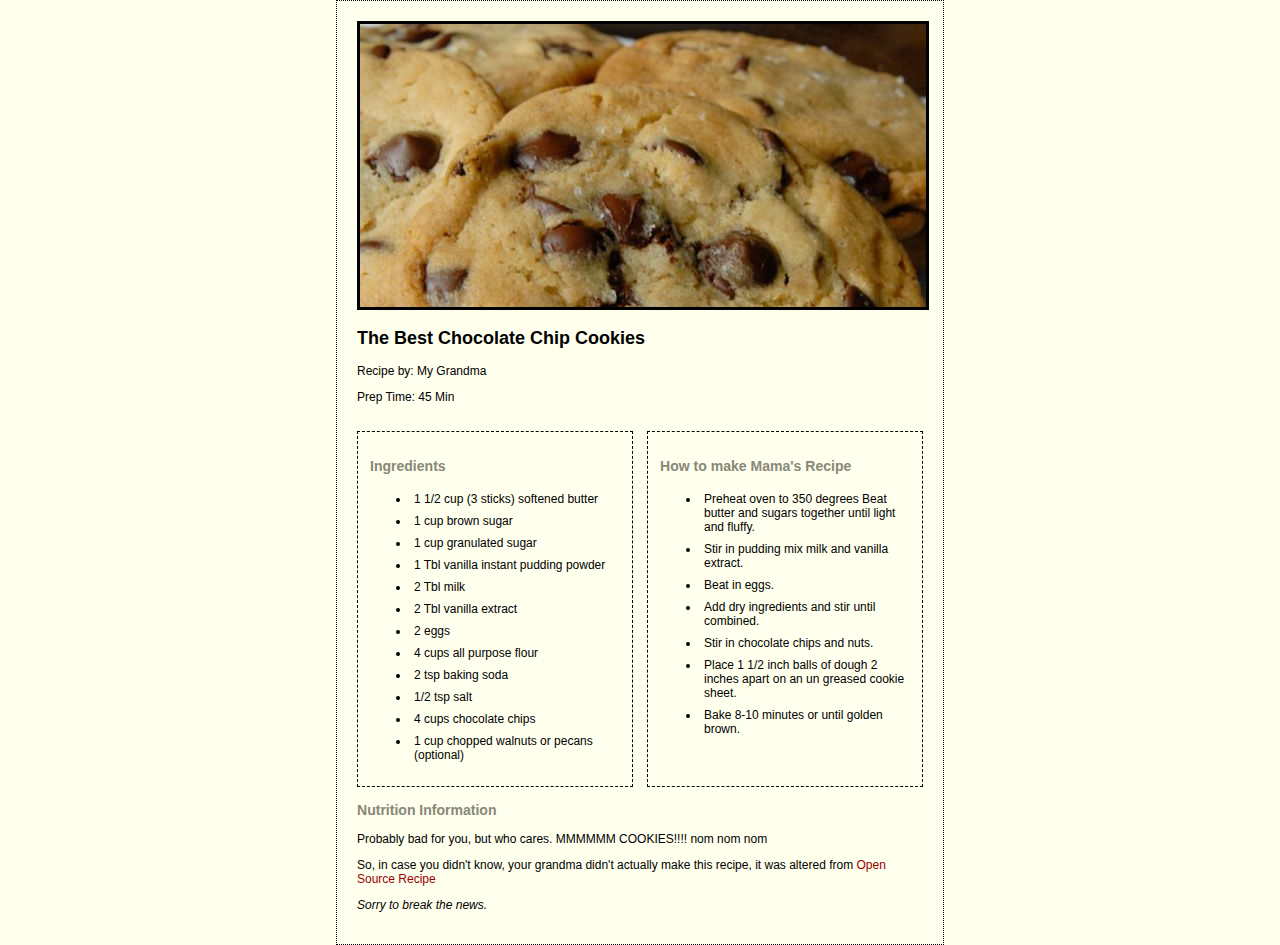
<file: cookie_recipe/index.html>
<!--Task
========================

Your Grandma wants you to publish her famous cookie recipe to the world wide web, she's typed it out for you in this .html document (she's so nice).

She absolutely wants the directions to appear in order in a numbered list. The cookies won't taste good if you don't get the order right. (hint you need an ordered list).

Your Grandpa happens to be a great Graphic Designer and gave you the following specs to style:

Cookie Recipe CSS
=================

- The background color for the page is #FFE
- The color for the text reading "Nutrition Information" is #887
- The link color is #900

Bonus: The border on the page and around the image is black -->

<!DOCTYPE html>
<html>

<head>
  <title>The Cookie Recipe</title>
  <link rel="stylesheet" type="text/css" href="cookie.css">
</head>

<body>

  <img src="cookies.jpg">

  <h2>The Best Chocolate Chip Cookies</h2>
  <p>Recipe by: My Grandma</p>
  <p>Prep Time: 45 Min</p>


  <div class="content">
    <h3>Ingredients</h3>
    <ul>
      <li>1 1/2 cup (3 sticks) softened butter</li>
      <li>1 cup brown sugar</li>
      <li>1 cup granulated sugar</li>
      <li>1 Tbl vanilla instant pudding powder</li>
      <li>2 Tbl milk</li>
      <li>2 Tbl vanilla extract</li>
      <li>2 eggs</li>
      <li>4 cups all purpose flour</li>
      <li>2 tsp baking soda</li>
      <li>1/2 tsp salt</li>
      <li>4 cups chocolate chips</li>
      <li>1 cup chopped walnuts or pecans (optional)</li>
    </ul>
  </div>

  <div class="content2">
    <h3>How to make Mama's Recipe</h3>
    <ul>
      <li>Preheat oven to 350 degrees Beat butter and sugars together until light and fluffy.</li>
      <li>Stir in pudding mix milk and vanilla extract.</li>
      <li>Beat in eggs.</li>
      <li>Add dry ingredients and stir until combined.</li>
      <li> Stir in chocolate chips and nuts.</li>
      <li>Place 1 1/2 inch balls of dough 2 inches apart on an un greased cookie sheet.</li>
      <li>Bake 8-10 minutes or until golden brown.</li>
    </ul>
  </div>

  <h3>Nutrition Information</h3>

  Probably bad for you, but who cares. MMMMMM COOKIES!!!! nom nom nom

  <p>So, in case you didn't know, your grandma didn't actually make this recipe, it was altered from <a href="http://www.opensourcefood.com/people/Amanori/recipes/mamas-recipe-the-best-chocolate-chip-cookies">Open Source Recipe</a>  </p>
    <p class="sorry"> Sorry to break the news.</p>


  <!--You must include the link in your final webpage -->
</body>

</html>
</file>
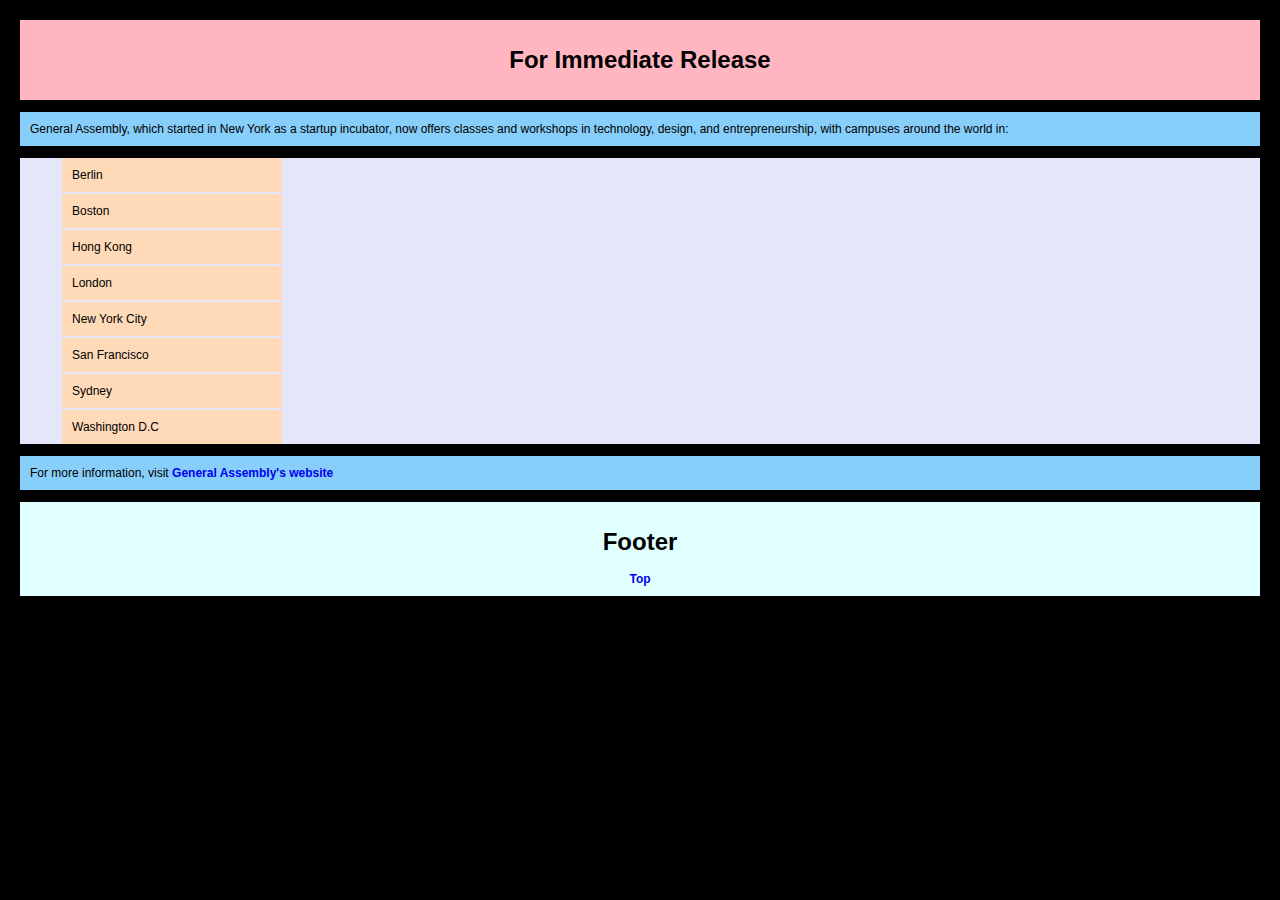
<file: ga_press_release/index.html>
<!DOCTYPE html>
<html>

<head>
  <title>My first web page</title>
  <link rel="stylesheet" type="text/css" href="ga_press_release.css">
</head>

<body>
<header id="headerid">
  <h1>For Immediate Release</h1>
</header>

<p>General Assembly, which started in New York as a startup incubator, now offers classes and workshops in technology, design, and entrepreneurship, with campuses around the world in:</p>

<ul>
	<li>Berlin</li>
	<li>Boston</li>
	<li>Hong Kong</li>
	<li>London</li>
	<li>New York City</li>
	<li>San Francisco</li>
	<li>Sydney</li>
	<li>Washington D.C</li>
</ul>

<p>
	For more information, visit <a href="https://generalassemb.ly/">General Assembly's website</a>
</p>

<footer>
  <h1>Footer</h1>
  <a href="#headerid">Top</a>
</footer>

</body>

</html>
</file>
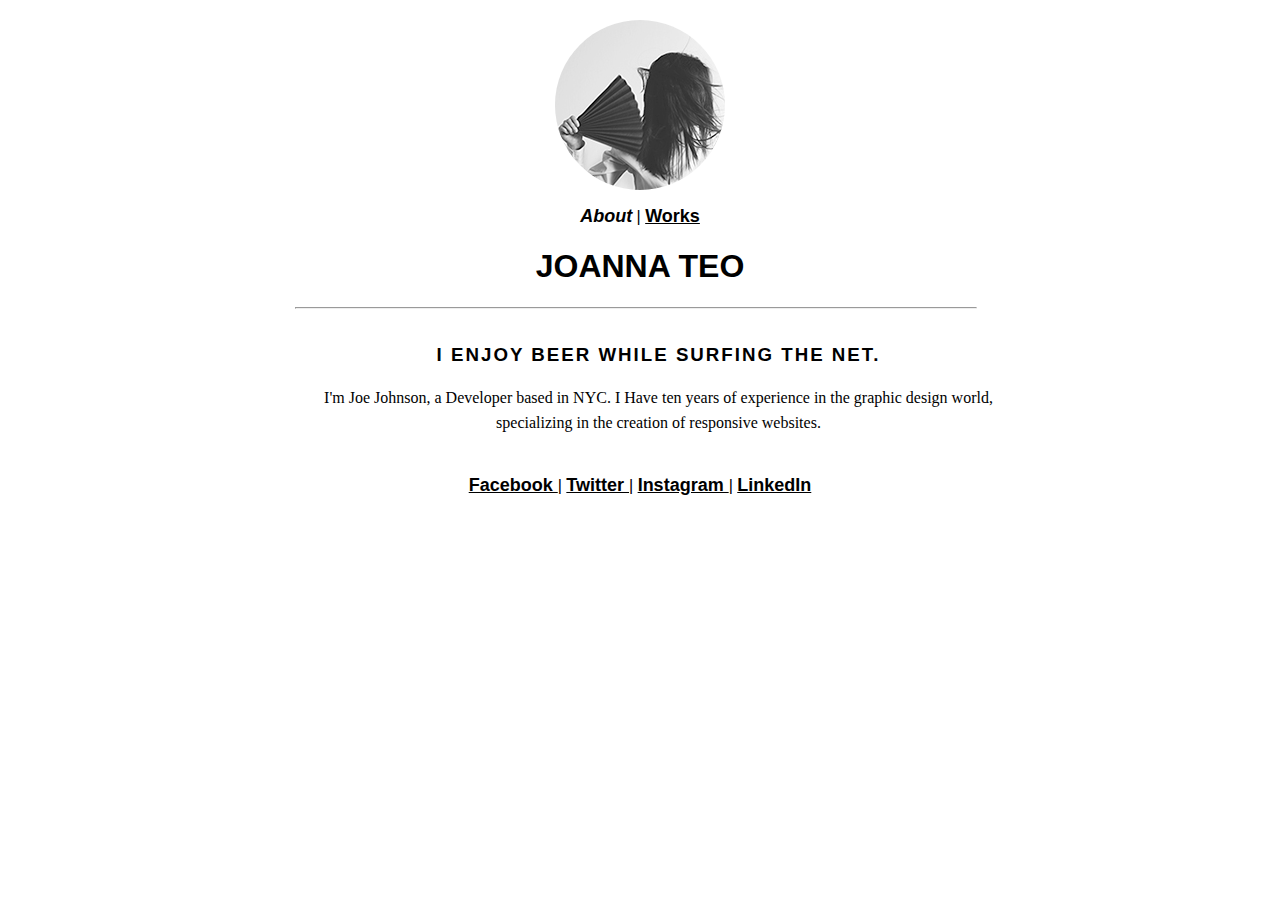
<file: assignment/starter_code/index.html>
<!DOCTYPE html>

<html>
<title>Joanna Teo</title>

<head>
  <link rel="stylesheet" type="text/css" href="stylesheet.css">
</head>

<body>

  <div class="wrap">
<div class="imgdp"></div>
    <p class="link"><a href="index.html" class="current">About</a> | <a href="portfoliopage.html">Works</a></p>
    <h1>Joanna Teo</h1>

    <hr class="thin1">

    <div id="about">

      <h3>I ENJOY BEER WHILE SURFING THE NET.</h3>
      <p class="text">I'm Joe Johnson, a Developer based in NYC. I Have ten years of experience in the graphic design world, specializing in the creation of responsive websites.</p>

    </div>



    <div class="social">
      <a href="http://www.facebook.com">Facebook </a>| <a href="http://www.twitter.com">Twitter </a>| <a href="http://www.Instagram.com">Instagram </a>| <a href="http://www.linkedin.com">LinkedIn </a>
    </div>

  </div>

</body>

</html>
</file>
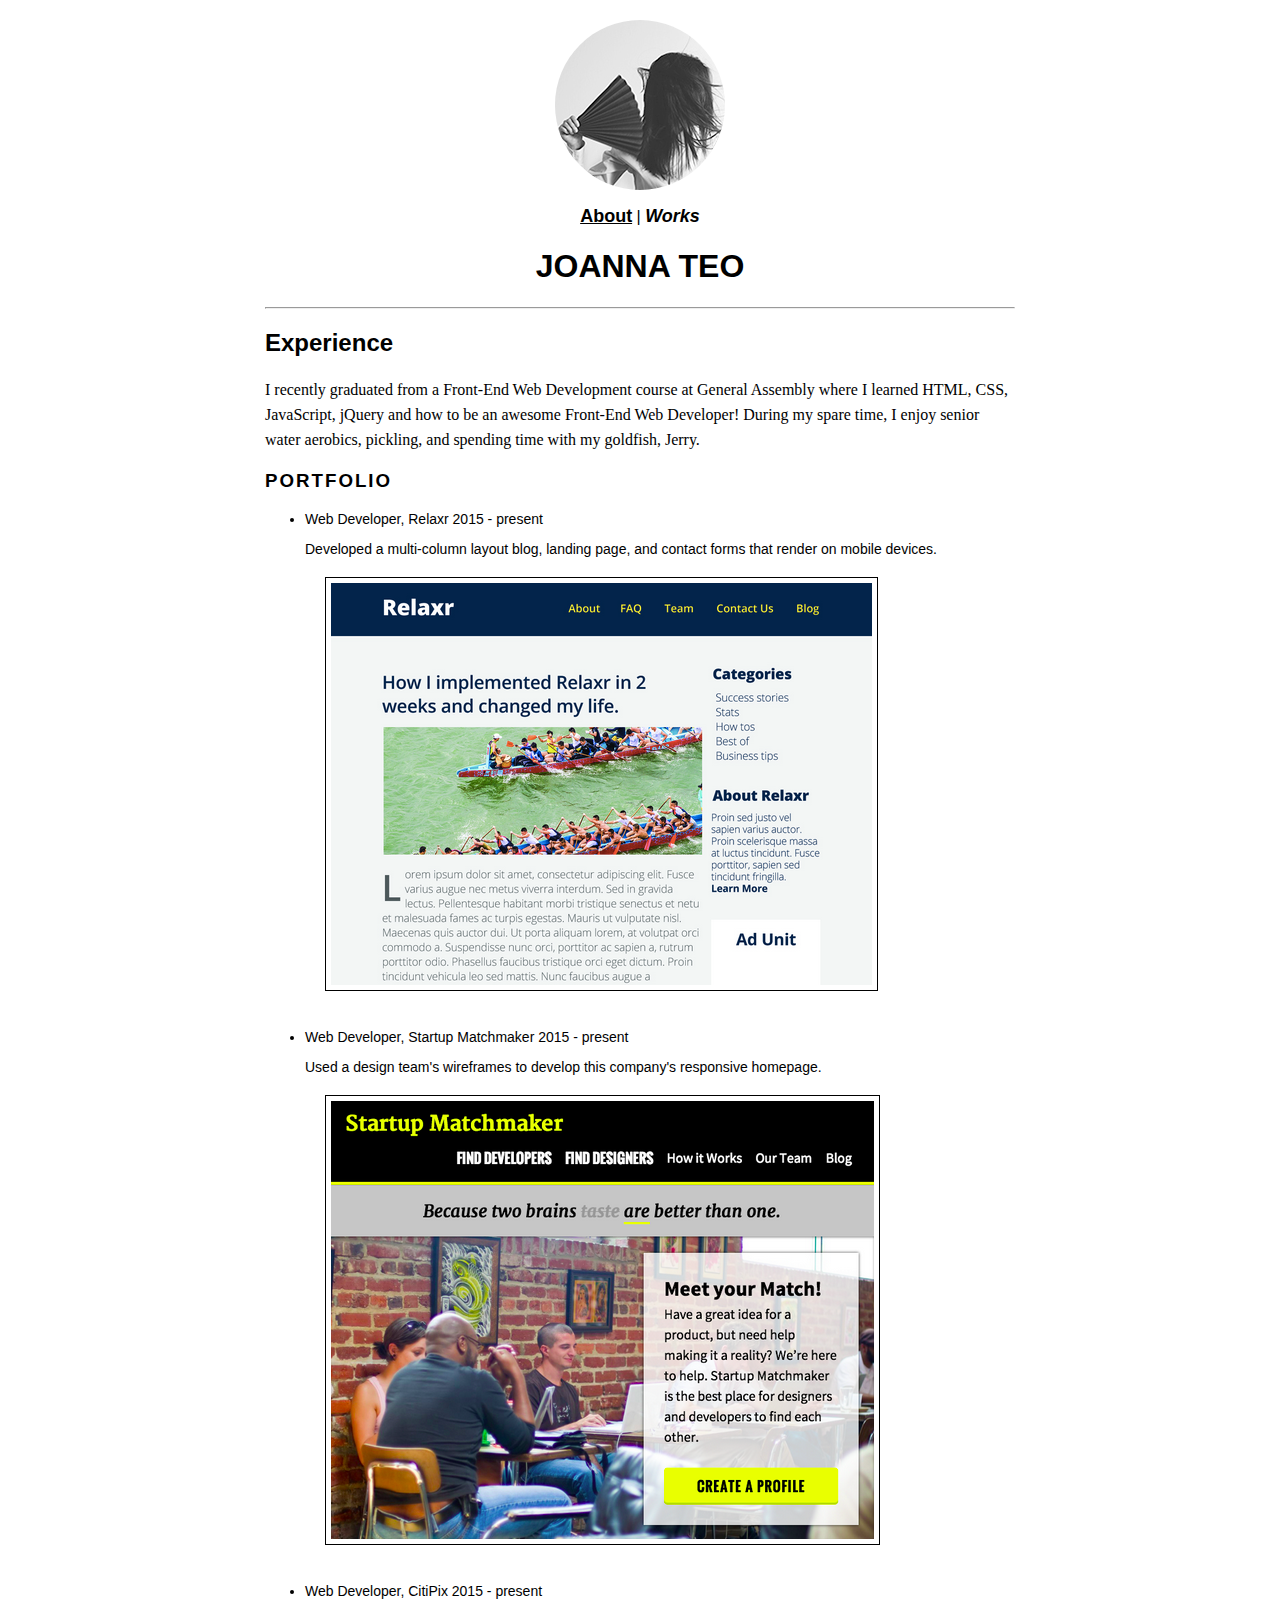
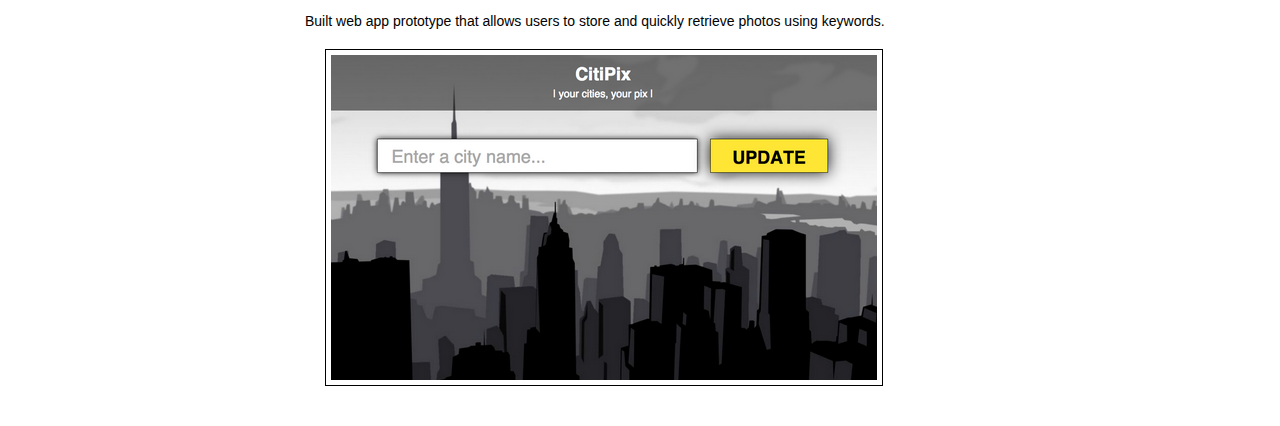
<file: assignment/starter_code/portfoliopage.html>
<!DOCTYPE html>

<html>
<title>Joanna Teo</title>

<head>
  <link rel="stylesheet" type="text/css" href="stylesheet.css">
</head>

<body>

  <div class="wrap">
    <div class="imgdp"></div>
    <p class="link"><a href="index.html">About</a> | <a href="portfoliopage.html" class="current">Works</a></p>
    <h1>Joanna Teo</h1>

    <hr>

    <div id="experience">

      <h2>Experience</h2>
      <p class="text">I recently graduated from a Front-End Web Development course at
        General Assembly where I learned HTML, CSS, JavaScript, jQuery and how to be an awesome Front-End Web Developer!
        During my spare time, I enjoy senior water aerobics, pickling, and spending time with my goldfish, Jerry.</p>
    </div>

<div>
  <h3>PORTFOLIO</h3>
<ul>
  <li><p>Web Developer, Relaxr 2015 - present</p>
  Developed a multi-column layout blog, landing page, and contact forms that render on mobile devices.</li>
  <img class="works"src="images/relaxr_deliverable.png">

  <li><p>Web Developer, Startup Matchmaker 2015 - present</p>
  Used a design team's wireframes to develop this company's responsive homepage.</li>
  <img class="works"src="images/startup_matchmaker_deliverable.png">

  <li><p>Web Developer, CitiPix 2015 - present</p>
    Built web app prototype that allows users to store and quickly retrieve photos using keywords.</li>
    <img class="works"src="images/citipix_deliverable.png">
</ul>
</div>

</body>

</html>
</file>
<file: cookie_recipe/cookie.css>
body {
  background-color: #FFE;
  font-family: Helvetica;
  font-size: 12px;
  margin:auto;
  width:566px;
  padding: 20px;
  border: 1px;
  border-color: black;
  border-style: dotted;

}

h3{
  color: #887;
}

a {
  text-decoration: none;
  color:#900;
}

img {
  border: 3px;
  border-color: #000000;
  border-style: solid;
}

li{
  padding:4px;
}

.content{
  width:250px;
  height:330px;
  padding:12px;
  border: 1px;
  float: left;
  border-style: dashed;
  border-color: black;
  margin-top: 15px;
  margin-bottom: 15px;
}

.content2{
  width:250px;
  height:330px;
  padding:12px;
  border: 1px;
  float:right;
  border-style: dashed;
  border-color: black;
  margin-top: 15px;
  margin-bottom: 15px;
}

.sorry {
  font-style: italic;
}
</file>
<file: ga_press_release/ga_press_release.css>
body{
  background-color: black;
  font-family: Helvetica;
  color:black;
  font-size: 12px;
  margin: 20px;
}

header{
  background-color:lightpink;
  padding: 10px;
  text-align: center;


}

p{
  background-color: #87CEFA;
  padding:10px;
}

ul {
  list-style-type: none;
  background-color:lavender;
}

li{
  background-color:peachpuff;
  padding: 10px;
  margin: 2px;
  width:200px;
}

a {
  text-decoration: none;
  font-weight: bold;
}

a:visited {
  color: black;
}


footer{
  color:Black;
  background-color: LightCyan;
  padding:10px;
  text-align: center;
}

.headerid {

}
</file>
<file: assignment/starter_code/stylesheet.css>
body {
  font-family: helvetica;
}
.imgdp {
  width:170px;
  height:170px;
  -webkit-border-radius: 150px;
  -moz-border-radius: 150px;
  background: url(images/dp.jpg) no-repeat;
  margin:auto;
}

hr.thin1 {
  color: black;
  width: 680px;
  margin-left: 30px;
  margin-bottom: 35px;
}

.wrap {
  width: 750px;
  margin: 0 auto;
  margin-top: 20px;
}
h1 {
  text-transform: uppercase;
  text-align: center;
}
h3 {
  letter-spacing: 2px;
}
.text {
  font-family: georgia;
  font-size: 16px;
  line-height: 25px;
}
.link {
  text-align: center;
}
a {
  font-size: 18px;
  font-weight: bold;
  font-style: normal;
  color: black;
}
a.current:link, a.current:visited {
  font-weight: bold;
  font-style: italic;
  text-decoration: none;
  color: black;
}
#about {
  text-align: center;
  margin-left: 37px;
}
#experience {
  width: 750px;
  margin: auto;
}

.social {
  margin: 30px;
  padding: 10px;
  text-align: center;
}
li {
  font-size: 14px;
}
.works {
  margin: 20px;
  padding: 5px;
  border: 1px solid black;
}
</file>
